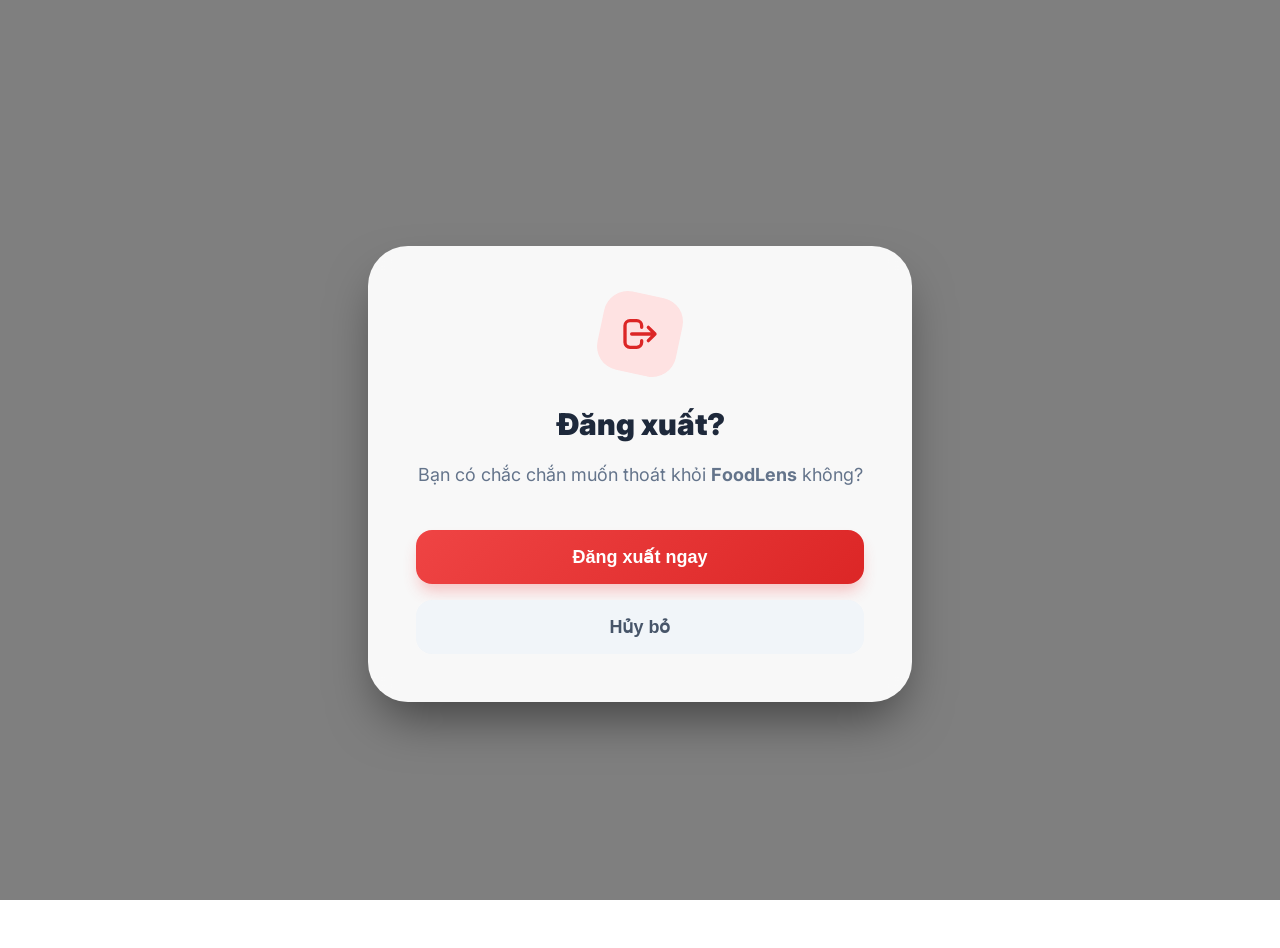
<file: frontend/confirm_logout.html>
<!DOCTYPE html>
<html lang="vi">
<head>
    <meta charset="UTF-8">
    <meta name="viewport" content="width=device-width, initial-scale=1.0">
    <title>Xác nhận đăng xuất - FoodLens</title>
    <link rel="stylesheet" href="css/logout.css">
</head>
<body>

    <div class="glass-box">
        <div class="icon-container">
            <svg xmlns="http://www.w3.org/2000/svg" class="icon-svg" fill="none" viewBox="0 0 24 24" stroke="currentColor">
                <path stroke-linecap="round" stroke-linejoin="round" stroke-width="2" d="M17 16l4-4m0 0l-4-4m4 4H7m6 4v1a3 3 0 01-3 3H6a3 3 0 01-3-3V7a3 3 0 013-3h4a3 3 0 013 3v1" />
            </svg>
        </div>

        <h2 class="logout-title">Đăng xuất?</h2>
        <p class="logout-desc">Bạn có chắc chắn muốn thoát khỏi <strong>FoodLens</strong> không?</p>

        <div class="btn-group">
            <button class="btn-confirm" onclick="confirmLogout()">Đăng xuất ngay</button>
            <button class="btn-cancel" onclick="goBack()">Hủy bỏ</button>
        </div>
    </div>

    <script src="js/main.js"></script>
    <script>
        function confirmLogout(){
            localStorage.clear();
            window.location.href = "index.html";
        }
        function goBack(){
            window.history.back();
        }
    </script>
</body>
</html>
</file>
<file: frontend/css/logout.css>
/* Font & Reset */
@import url('https://fonts.googleapis.com/css2?family=Inter:wght@300;400;600;700&display=swap');

body {
    font-family: 'Inter', sans-serif;
    /* Nền ảnh mờ đồng nhất với Login/Register */
    background: linear-gradient(rgba(0, 0, 0, 0.5), rgba(0, 0, 0, 0.5)), 
                url('https://images.unsplash.com/photo-1504674900247-0877df9cc836?q=80&w=2070&auto=format&fit=crop');
    background-size: cover;
    background-position: center;
    background-attachment: fixed;
    min-height: 100vh;
    display: flex;
    align-items: center;
    justify-content: center;
    padding: 1.5rem;
    margin: 0;
}

/* Khung nội dung chính */
.glass-box {
    background: rgba(255, 255, 255, 0.95);
    backdrop-filter: blur(10px);
    border-radius: 2.5rem;
    box-shadow: 0 25px 50px -12px rgba(0, 0, 0, 0.5);
    width: 100%;
    max-width: 28rem;
    padding: 3rem;
    text-align: center;
    /* Hiệu ứng xuất hiện */
    animation: zoomIn 0.5s ease-out;
}

@keyframes zoomIn {
    from { opacity: 0; transform: scale(0.95); }
    to { opacity: 1; transform: scale(1); }
}

/* Icon Container */
.icon-container {
    width: 5rem;
    height: 5rem;
    background-color: #fee2e2; /* red-100 */
    border-radius: 1.5rem;
    display: flex;
    align-items: center;
    justify-content: center;
    margin: 0 auto 2rem auto;
    transform: rotate(12deg);
}

.icon-svg {
    width: 2.5rem;
    height: 2.5rem;
    color: #dc2626; /* red-600 */
    transform: rotate(-12deg);
}

/* Typography */
.logout-title {
    font-size: 1.875rem;
    font-weight: 900;
    color: #1e293b;
    margin-bottom: 1rem;
}

.logout-desc {
    color: #64748b;
    line-height: 1.625;
    font-size: 1.125rem;
    margin-bottom: 2.5rem;
}

/* Buttons */
.btn-group {
    display: flex;
    flex-direction: column;
    gap: 1rem;
}

.btn-confirm {
    background: linear-gradient(135deg, #ef4444 0%, #dc2626 100%);
    color: white;
    font-weight: 700;
    padding: 1rem;
    border-radius: 1rem;
    font-size: 1.125rem;
    border: none;
    cursor: pointer;
    box-shadow: 0 10px 15px -3px rgba(239, 68, 68, 0.3);
    transition: all 0.3s ease;
}

.btn-confirm:hover {
    transform: translateY(-2px);
    box-shadow: 0 15px 20px -3px rgba(239, 68, 68, 0.4);
}

.btn-cancel {
    background-color: #f1f5f9;
    color: #475569;
    font-weight: 700;
    padding: 1rem;
    border-radius: 1rem;
    font-size: 1.125rem;
    border: none;
    cursor: pointer;
    transition: all 0.3s ease;
}

.btn-cancel:hover {
    background-color: #e2e8f0;
    transform: translateY(-2px);
}
</file>
